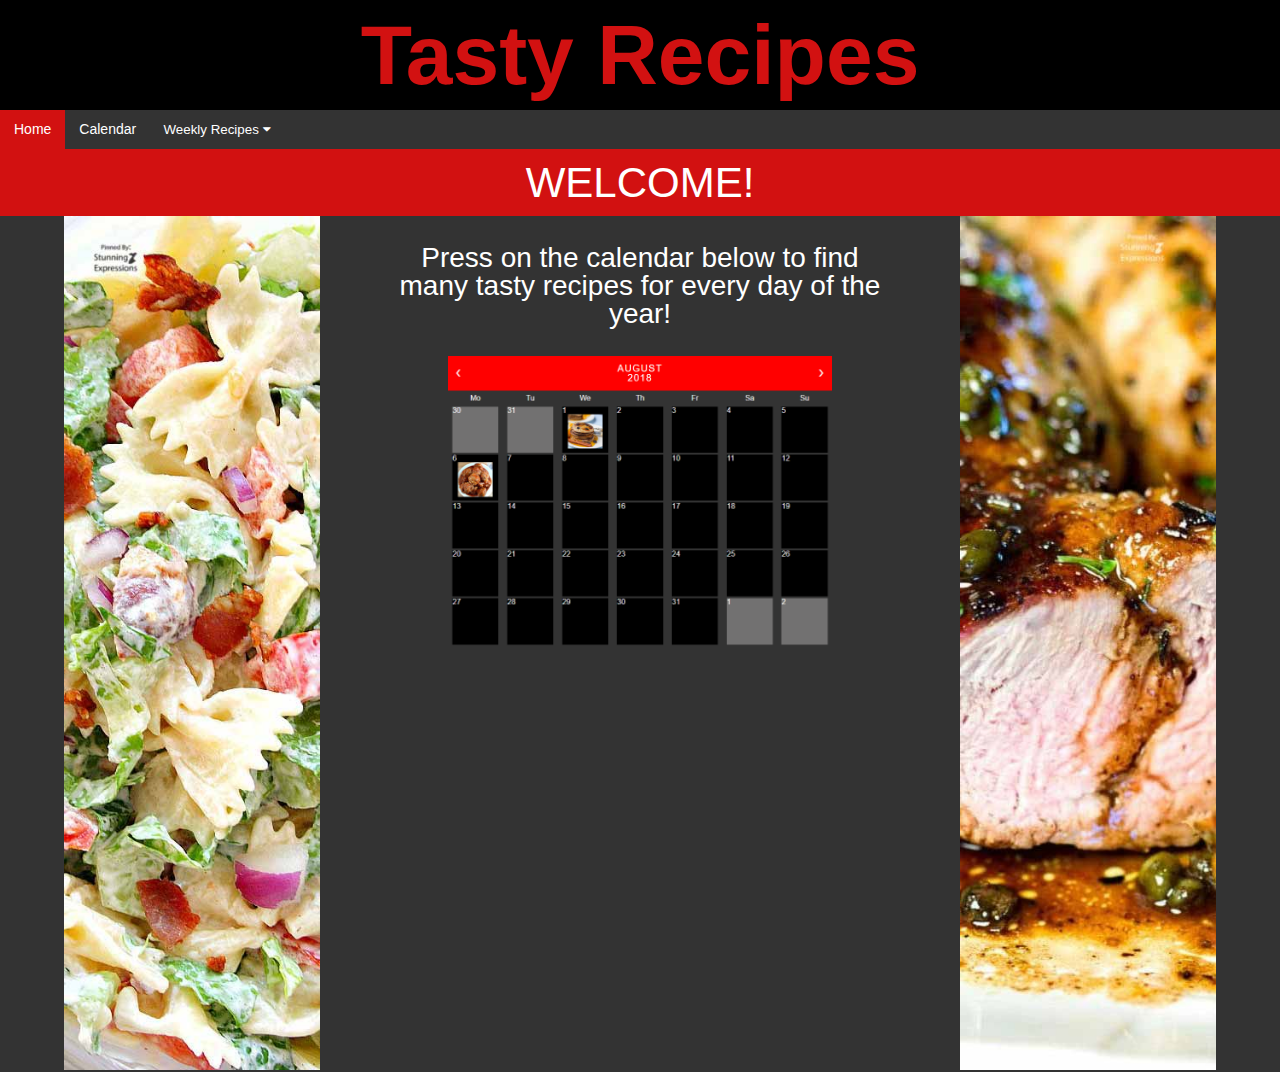
<file: index.html>
<!DOCTYPE html>
<html lang="en">
<head>
    <meta charset="UTF-8">
    <link rel="stylesheet" type="text/css" href="reset.css">
    <link rel="stylesheet" type="text/css" href="main.css">
    <link rel="stylesheet" type="text/css" href="index.css">
    <link rel="stylesheet" href="https://cdnjs.cloudflare.com/ajax/libs/font-awesome/4.7.0/css/font-awesome.min.css">
    <title>Home</title>
</head>
<body>
    <div class="title"><a href="index.html">Tasty Recipes</a></div>
    <div class="navbar">
        <a class="active" href="index.html">Home</a>
        <a href="calendar.html">Calendar</a>
        <div class="dropdown">
            <button class="dropbtn">
                Weekly Recipes
                <i class="fa fa-caret-down"></i>
            </button>
            <div class="dropdown-content">
                <a href="pancakes.html">Pancakes</a>
                <a href="meatballs.html">Meatballs</a>
            </div>
        </div>
    </div>
    <div class="pagetitle">
        <h1>Welcome! </h1>
    </div>
    <div class="imagecontainer">
        <div class="left-pic">
            <img src="sallad-left.jpg" alt="Picture of sallad">
        </div>
        <div class="right-pic">
            <img src="steak-right.jpg" alt="Picture of steak">
        </div>
        <div class="textbox">
            <p>Press on the calendar below to find many tasty recipes for every day of the year!</p>
        </div>
        <a href="calendar.html">
            <img class="calendar" src="calendar.png" alt="Picture of calendar">
        </a>

    </div>
    <footer></footer>
</body>
</html>
</file>
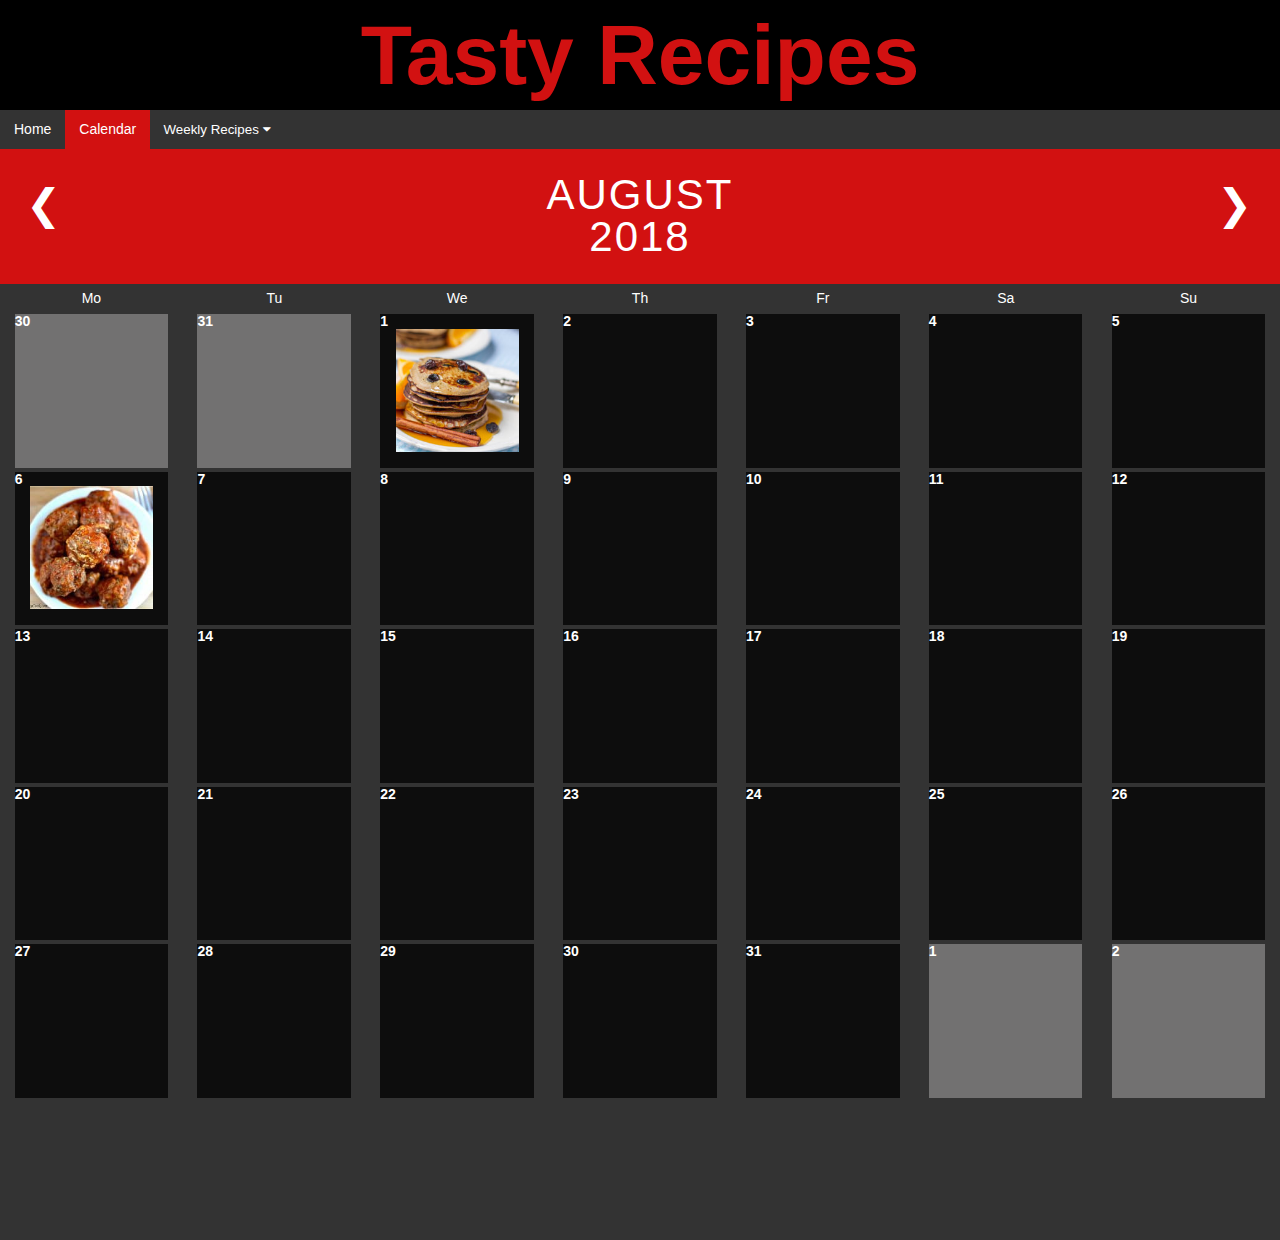
<file: calendar.html>
<!DOCTYPE html>
<html lang="en">
<head>
    <meta charset="UTF-8">
    <link rel="stylesheet" type="text/css" href="reset.css">
    <link rel="stylesheet" type="text/css" href="main.css">
    <link rel="stylesheet" type="text/css" href="calendar.css">
    <link rel="stylesheet" href="https://cdnjs.cloudflare.com/ajax/libs/font-awesome/4.7.0/css/font-awesome.min.css">

    <title>Calendar</title>
</head>
<body>
<div class="title"><a href="index.html">Tasty Recipes</a></div>
<div class="navbar">
    <a href="index.html">Home</a>
    <a class="active" href="calendar.html">Calendar</a>
    <div class="dropdown">
        <button class="dropbtn">
            Weekly Recipes
            <i class="fa fa-caret-down"></i></button>
        <div class="dropdown-content">
            <a href="pancakes.html">Pancakes</a>
            <a href="meatballs.html">Meatballs</a>
        </div>
    </div>
</div>
<div class="pagetitle">
    <ul>
        <li class="prev">&#10094;</li>
        <li class="next">&#10095;</li>
        <li>
            August<br>
            2018
        </li>
    </ul>
</div>

<ul class="weekdays">
    <li>Mo</li>
    <li>Tu</li>
    <li>We</li>
    <li>Th</li>
    <li>Fr</li>
    <li>Sa</li>
    <li>Su</li>
</ul>


    <div class="week">
        <div class="not-current">
            <div class="content-day">30</div>
        </div>
        <div class="not-current">
            <div class="content-day">31</div>
        </div>
        <div class="day">
            <div class="content-day">1</div>
            <div class="content-image">
                <a href="pancakes.html">
                    <img src="pancakes.jpg" alt="Pancakes">
                </a>
            </div>
        </div>
        <div class="day">
            <div class="content-day">2</div>
        </div>
        <div class="day">
            <div class="content-day">3</div>
        </div>
        <div class="day">
            <div class="content-day">4</div>
        </div>
        <div class="day">
            <div class="content-day">5</div>
        </div>
    </div>
    <div class="week">
        <div class="day">
            <div class="content-day">6</div>
            <div class="content-image">
                <a href="meatballs.html">
                    <img src="meatballs.jpg" alt="Meatballs">
                </a>
            </div>
        </div>
        <div class="day">
            <div class="content-day">7</div>
        </div>
        <div class="day">
            <div class="content-day">8</div>
        </div>
        <div class="day">
            <div class="content-day">9</div>
        </div>
        <div class="day">
            <div class="content-day">10</div>
            </div>
        <div class="day">
            <div class="content-day">11</div>
            </div>
        <div class="day">
            <div class="content-day">12</div>
            </div>
    </div>
    <div class="week">
        <div class="day">
            <div class="content-day">13</div>
            </div>
        <div class="day">
            <div class="content-day">14</div>
            </div>
        <div class="day">
            <div class="content-day">15</div>
            </div>
        <div class="day">
            <div class="content-day">16</div>
            </div>
        <div class="day">
            <div class="content-day">17</div>
            </div>
        <div class="day">
            <div class="content-day">18</div>
            </div>
        <div class="day">
            <div class="content-day">19</div>
            </div>
    </div>
    <div class="week">
        <div class="day">
            <div class="content-day">20</div>
            </div>
        <div class="day">
            <div class="content-day">21</div>
            </div>
        <div class="day">
            <div class="content-day">22</div>
            </div>
        <div class="day">
            <div class="content-day">23</div>
            </div>
        <div class="day">
            <div class="content-day">24</div>
            </div>
        <div class="day">
            <div class="content-day">25</div>
            </div>
        <div class="day">
            <div class="content-day">26</div>
            </div>
    </div>
    <div class="week">
        <div class="day">
            <div class="content-day">27</div>
        </div>
        <div class="day">
            <div class="content-day">28</div>
            </div>
        <div class="day">
            <div class="content-day">29</div>
            </div>
        <div class="day">
            <div class="content-day">30</div>
            </div>
        <div class="day">
            <div class="content-day">31</div>
            </div>
        <div class="not-current">
            <div class="content-day">1</div>
        </div>
        <div class="not-current">
            <div class="content-day">2</div>
        </div>
    </div>
<footer></footer>
</body>
</html>
</file>
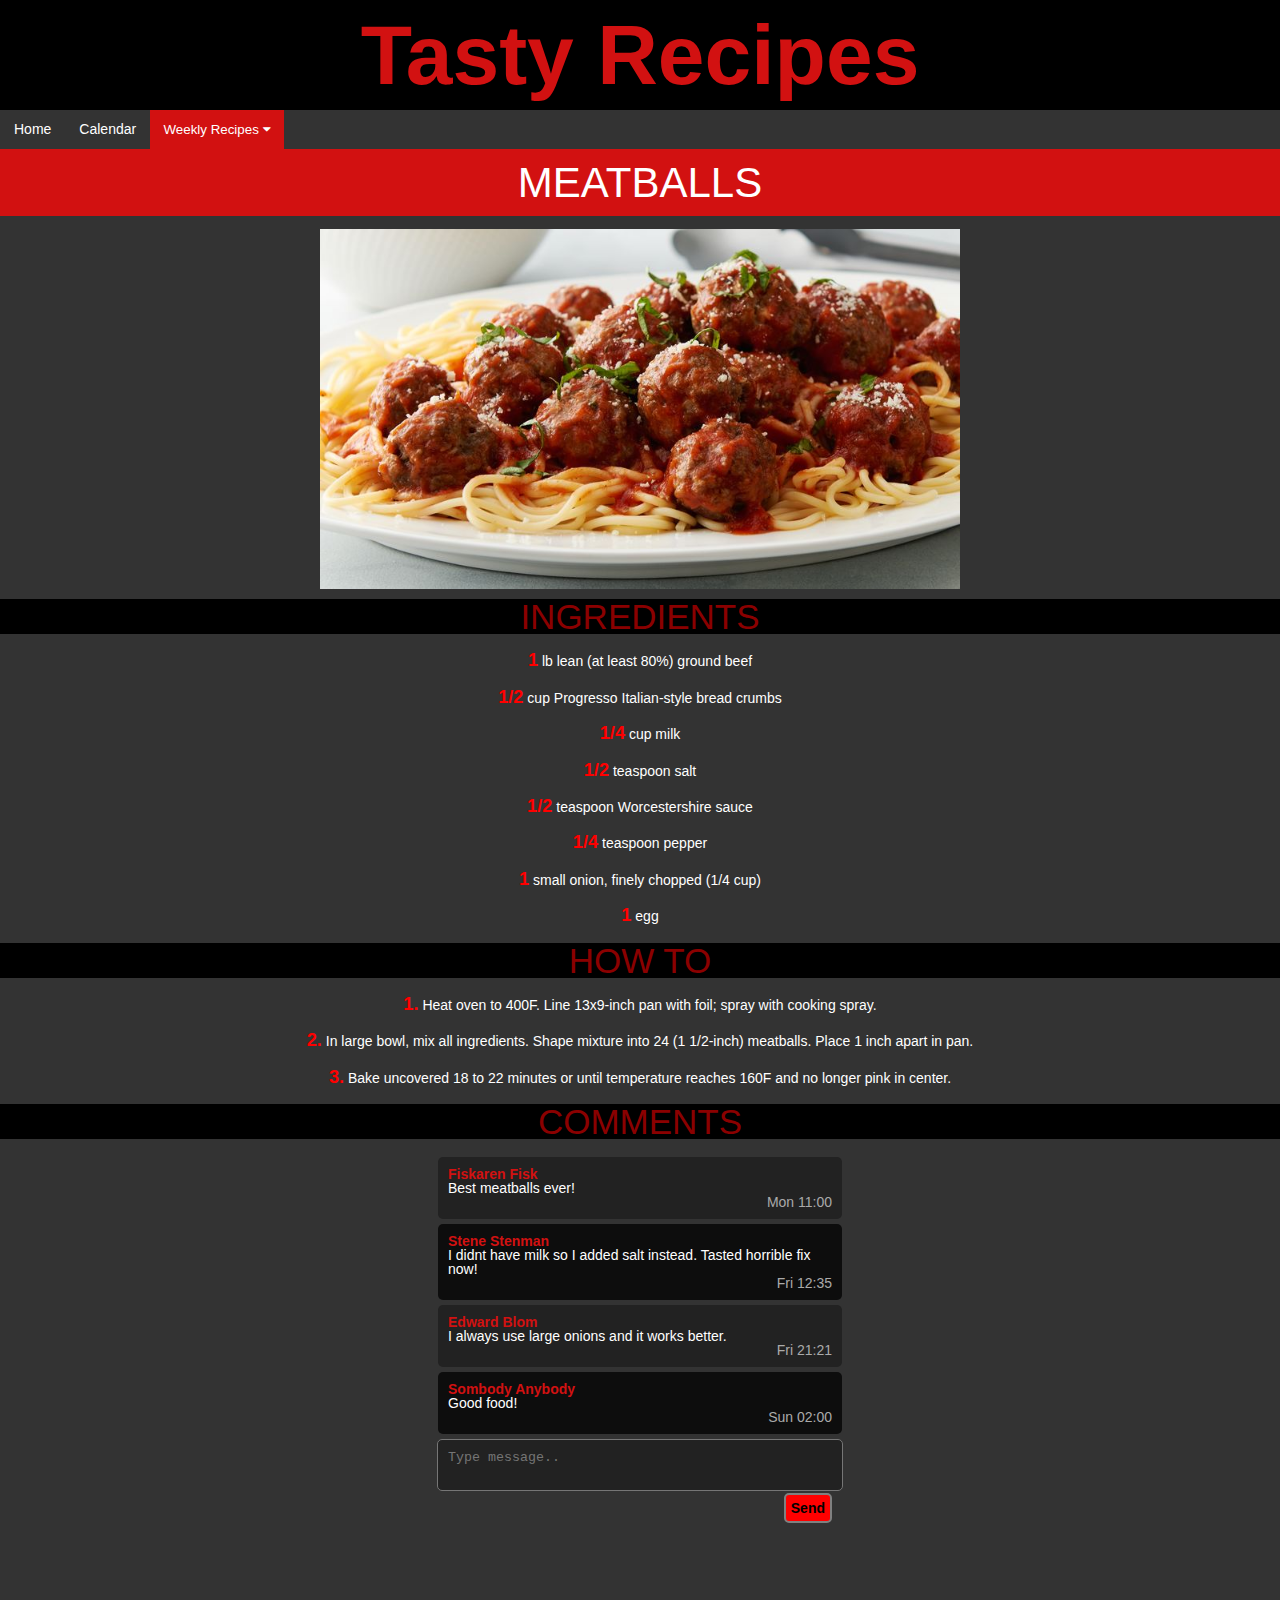
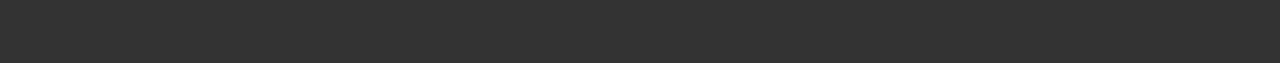
<file: meatballs.html>
<!DOCTYPE html>
<html lang="en">
<head>
    <meta charset="UTF-8">
    <link rel="stylesheet" type="text/css" href="reset.css">
    <link rel="stylesheet" type="text/css" href="main.css">
    <link rel="stylesheet" type="text/css" href="recipe.css">
    <link rel="stylesheet" href="https://cdnjs.cloudflare.com/ajax/libs/font-awesome/4.7.0/css/font-awesome.min.css">

    <title>Meatballs</title>
</head>
<body>
    <div class="title">
        <a href="index.html">Tasty Recipes</a>
    </div>
    <div class="navbar">
        <a href="index.html">Home</a>
        <a href="calendar.html">Calendar</a>
        <div class="dropdown">
            <button class="dropbtn-active">
                Weekly Recipes
                <i class="fa fa-caret-down"></i>
            </button>
            <div class="dropdown-content">
                <a href="pancakes.html">Pancakes</a>
                <a class="active" href="meatballs.html">Meatballs</a>
            </div>
        </div>
    </div>

    <div class="pagetitle">
        <h1>Meatballs </h1>
    </div>
    <div class="foodPresent">
        <img src="meatballs-recipe.jpg" alt="Meatballs">
    </div>
    <div class="header-recipe">
        <h2>
            ingredients
        </h2>
    </div>
    <div class="list-wrapper">
        <ul class="ingredients-list">
            <li class="ingredients-list-item">
                <div class="item-nr">
                   1
                </div>
                <div class="text">
                    lb lean (at least 80%) ground beef
                </div>
            </li>
            <li class="ingredients-list-item">
                <div class="item-nr">
                    1/2
                </div>
                <div class="text">
                    cup Progresso Italian-style bread crumbs
                </div>
            </li>
            <li class="ingredients-list-item">
                <div class="item-nr">
                    1/4
                </div>
                <div class="text">
                    cup milk
                </div>
            </li>
            <li class="ingredients-list-item">
                <div class="item-nr">
                    1/2
                </div>
                <div class="text">
                    teaspoon salt
                </div>
            </li>
            <li class="ingredients-list-item">
                <div class="item-nr">
                    1/2
                </div>
                <div class="text">
                    teaspoon Worcestershire sauce
                </div>
            </li>
            <li class="ingredients-list-item">
                <div class="item-nr">
                    1/4
                </div>
                <div class="text">
                    teaspoon pepper
                </div>
            </li>
            <li class="ingredients-list-item">
                <div class="item-nr">
                    1
                </div>
                <div class="text">
                    small onion, finely chopped (1/4 cup)
                </div>
            </li>
            <li class="ingredients-list-item">
                <div class="item-nr">
                    1
                </div>
                <div class="text">
                    egg
                </div>
            </li>
        </ul>
    </div>
    <div class="header-recipe">
        <h2>
                How To
        </h2>
    </div>
    <div class="list-wrapper">
        <ul class="ingredients-list">
            <li class="ingredients-list-item">
                <div class="item-nr">
                    1.
                </div>
                <div class="text">
                    Heat oven to 400F. Line 13x9-inch pan with foil; spray with cooking spray.
                </div>
            </li>
            <li class="ingredients-list-item">
                <div class="item-nr">
                    2.
                </div>
                <div class="text">
                    In large bowl, mix all ingredients. Shape mixture into 24 (1 1/2-inch) meatballs. Place 1 inch apart in pan.
                </div>
            </li>
            <li class="ingredients-list-item">
                <div class="item-nr">
                    3.
                </div>
                <div class="text">
                    Bake uncovered 18 to 22 minutes or until temperature reaches 160F and no longer pink in center.
                </div>
            </li>
        </ul>
    </div>
    <div class="header-recipe">
        <h2>Comments</h2>
    </div>
    <div>
        <div class="message-container">
            <p class="name"> Fiskaren Fisk</p>
            <p>Best meatballs ever!</p>
            <p class="time">Mon 11:00</p>
        </div>

        <div class="message-container darker">
            <p class="name"> Stene Stenman </p>
            <p>I didnt have milk so I added salt instead.
                Tasted horrible fix now!</p>
            <p class="time">Fri 12:35</p>
        </div>

        <div class="message-container">
            <p class="name"> Edward Blom</p>
            <p>I always use large onions and it works better.</p>
            <p class="time">Fri 21:21</p>
        </div>

        <div class="message-container darker">
            <p class="name"> Sombody Anybody</p>
            <p>Good food!</p>
            <p class="time">Sun 02:00</p>
        </div>
        <div class="textbox-wrapper">
            <textarea class="textbox" placeholder="Type message.."></textarea>
        </div>
        <div class="sendbutton-wrapper">
            <button class="sendbutton">
                Send
            </button>
        </div>
    </div>
<footer>
</footer>
</body>
</html>
</file>
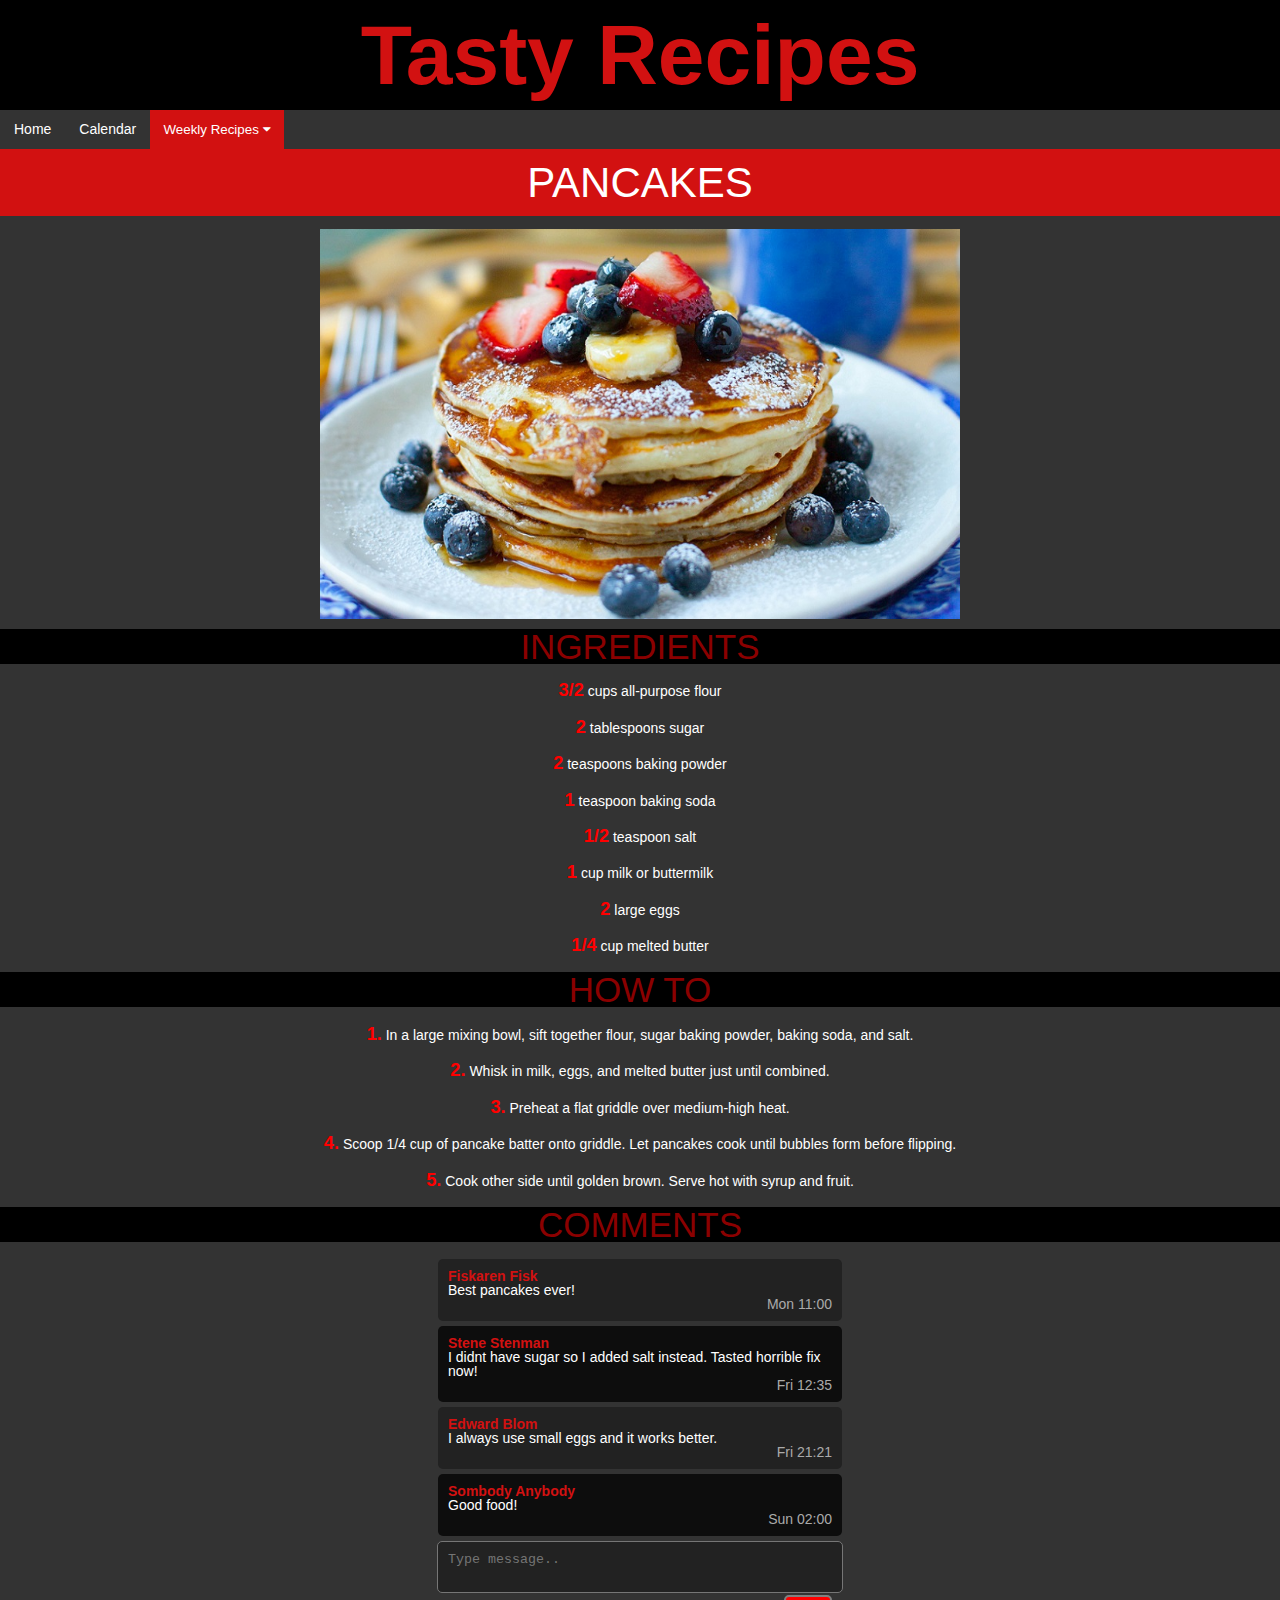
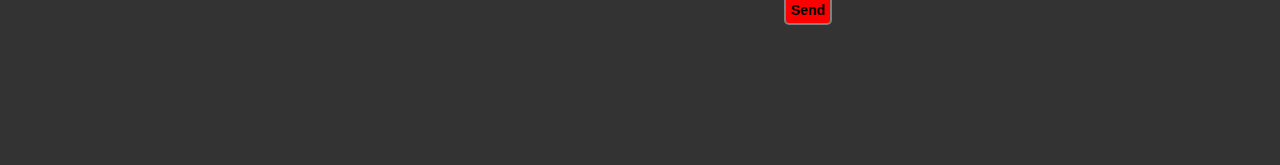
<file: pancakes.html>
<!DOCTYPE html>
<html lang="en">
<head>
    <meta charset="UTF-8">
    <link rel="stylesheet" type="text/css" href="reset.css">
    <link rel="stylesheet" type="text/css" href="main.css">
    <link rel="stylesheet" type="text/css" href="recipe.css">
    <link rel="stylesheet" href="https://cdnjs.cloudflare.com/ajax/libs/font-awesome/4.7.0/css/font-awesome.min.css">


    <title>Pancakes</title>
</head>
<body>
    <div class="title"><a href="index.html">Tasty Recipes</a></div>
    <div class="navbar">
        <a href="index.html">Home</a>
        <a href="calendar.html">Calendar</a>
        <div class="dropdown">
            <button class="dropbtn-active">
                Weekly Recipes
                <i class="fa fa-caret-down"></i>
            </button>
            <div class="dropdown-content">
                <a class="active" href="pancakes.html">Pancakes</a>
                <a href="meatballs.html">Meatballs</a>
            </div>
        </div>
    </div>
    <div class="pagetitle">
        <h1>Pancakes </h1>
    </div>
    <div class="foodPresent">
        <img src="pancakes-recipe.jpg" alt="Pancakes">
    </div>
    <div class="header-recipe">
        <h2>
            ingredients
        </h2>
    </div>
    <div class="list-wrapper">
        <ul class="ingredients-list">
            <li class="ingredients-list-item">
                <div class="item-nr">
                    3/2
                </div>
                <div class="text">
                    cups all-purpose flour
                </div>
            </li>
            <li class="ingredients-list-item">
                <div class="item-nr">
                    2
                </div>
                <div class="text">
                    tablespoons sugar
                </div>
            </li>
            <li class="ingredients-list-item">
                <div class="item-nr">
                    2
                </div>
                <div class="text">
                    teaspoons baking powder
                </div>
            </li>
            <li class="ingredients-list-item">
                <div class="item-nr">
                    1
                </div>
                <div class="text">
                    teaspoon baking soda
                </div>
            </li>
            <li class="ingredients-list-item">
                <div class="item-nr">
                    1/2
                </div>
                <div class="text">
                    teaspoon salt
                </div>
            </li>
            <li class="ingredients-list-item">
                <div class="item-nr">
                    1
                </div>
                <div class="text">
                    cup milk or buttermilk
                </div>
            </li>
            <li class="ingredients-list-item">
                <div class="item-nr">
                    2
                </div>
                <div class="text">
                    large eggs
                </div>
            </li>
            <li class="ingredients-list-item">
                <div class="item-nr">
                    1/4
                </div>
                <div class="text">
                    cup melted butter
                </div>
            </li>
        </ul>
    </div>
    <div class="header-recipe">
        <h2>
            How To
        </h2>
    </div>
    <div class="list-wrapper">
        <ul class="ingredients-list">
            <li class="ingredients-list-item">
                <div class="item-nr">
                    1.
                </div>
                <div class="text">
                    In a large mixing bowl, sift together flour, sugar baking powder, baking soda, and salt.
                </div>
            </li>
            <li class="ingredients-list-item">
                <div class="item-nr">
                    2.
                </div>
                <div class="text">
                    Whisk in milk, eggs, and melted butter just until combined.
                </div>
            </li>
            <li class="ingredients-list-item">
                <div class="item-nr">
                    3.
                </div>
                <div class="text">
                    Preheat a flat griddle over medium-high heat.
                </div>
            </li>
            <li class="ingredients-list-item">
                <div class="item-nr">
                    4.
                </div>
                <div class="text">
                    Scoop 1/4 cup of pancake batter onto griddle. Let pancakes cook until bubbles form before flipping.
                </div>
            </li>
            <li class="ingredients-list-item">
                <div class="item-nr">
                    5.
                </div>
                <div class="text">
                    Cook other side until golden brown. Serve hot with syrup and fruit.
                </div>
            </li>
        </ul>
    </div>
    <div class="header-recipe">
        <h2>Comments</h2>
    </div>

    <div class="message-container">
        <p class="name"> Fiskaren Fisk</p>
        <p>Best pancakes ever!</p>
        <p class="time">Mon 11:00</p>
    </div>

    <div class="message-container darker">
        <p class="name"> Stene Stenman </p>
        <p>I didnt have sugar so I added salt instead.
            Tasted horrible fix now!</p>
        <p class="time">Fri 12:35</p>
    </div>

    <div class="message-container">
        <p class="name"> Edward Blom</p>
        <p>I always use small eggs and it works better.</p>
        <p class="time">Fri 21:21</p>
    </div>

    <div class="message-container darker">
        <p class="name"> Sombody Anybody</p>
        <p>Good food!</p>
        <p class="time">Sun 02:00</p>
    </div>
    <div class="textbox-wrapper">
        <textarea class="textbox" placeholder="Type message.."></textarea>
    </div>
    <div class="sendbutton-wrapper">
        <button class="sendbutton">
            Send
        </button>
    </div>

    <footer></footer>
</body>
</html>
</file>
<file: main.css>
body{
    background-color: #333333;
    font-size: 14px;
    color: white;
    font-family: Arial, Helvetica, sans-serif;
}
.pagetitle{
    text-align: center;
    padding-top: 1%;
    padding-bottom: 1%;
    font-size: 3em;
    text-transform: uppercase;
    color: white;
    background: #d21111 ;
}
footer{
    height: 10em;
}
.title{
    background-color: black;
}

.title a{
    font-size: 6em;
    font-weight: bold;
    text-decoration: none;
    padding: 1%;
    color: #d21111;
    display: block;
    text-align:center;
}
.navbar {
    font-size: 1em;
    overflow: hidden;
    background-color: #333 ;
}
.navbar a {
    float: left;
    color: white;
    padding: 0.9em 1em;
    text-decoration: none;
}

.dropdown {
    float: left;
}

.dropbtn {
    border: none;
    outline: none;
    color: white;
    padding: 0.9em 1em;
    background-color: #333;
}
.dropbtn-active {
    border: none;
    outline: none;
    color: white;
    padding: 0.9em 1em;
    background-color: #d21111;
}
.dropdown-content {
    display: none;
    position: absolute;
    background-color: #333;
    padding: 0 1px 1px 1px;
}
.dropdown-content a {
    float: none;
    padding: 14px 16px;
    text-decoration: none;
    display: block;
    text-align: center;
}
.dropdown:hover .dropdown-content {
    display: block;
}
.navbar a.active {
    background-color: #d21111;
}
.navbar a:hover, .dropbtn:hover, .dropdown-content a:hover {
    background-color: #7a0b0b;
}
.navbar a:active, .dropdown-content a:active {
    background-color: #940e0e ;
}

@media (max-width: 660px) {
    .pagetitle{
        font-size: 1.5em;
    }
    .title a{
        font-size: 3em;
    }
    .navbar a {
        font-size: 0.7em;
    }
    .dropbtn {
        font-size: 0.7em;
    }
    .dropbtn-active {
        font-size: 0.7em;
    }
}
</file>
<file: index.css>
.textbox{
    padding-top: 1em;
    padding-bottom: 1em;
    width: 40%;
    margin: auto;
    font-size: 2em;
    color: white;
}
.imagecontainer{
    text-align: center;
}
.calendar{
    width: 30%;
    height: 30%;
}
.left-pic{
    width: 20%;
    height: auto;
    float: left;
    padding-left: 5%;
}
.left-pic img{
    width: 100%;
    height: auto;
}
.right-pic{
    width: 20%;
    height: auto;
    float: right;
    padding-right: 5%;
}
.right-pic img{
    width: 100%;
    height: auto;
}
@media (max-width: 710px) {
 .textbox{
     font-size: 1em;
 }
}
</file>
<file: calendar.css>
.pagetitle {
    padding: 2%;
}
.pagetitle ul li {
    color: white;
    text-transform: uppercase;
    letter-spacing: 2px;
}
.pagetitle .prev {
    float: left;
    padding-top: 10px;
}
.pagetitle .next {
    float: right;
    padding-top: 10px;
}
.weekdays {
    display:flex;
    justify-content: center;
}
.weekdays li {
    padding: 0.5em;
    width: 14.2%;
    color: white;
    text-align: center;
}
.week {
    display: flex;
    flex-direction: row;
    background-color: #333333;
    justify-content: space-around;
}
.day{
    background: #0D0D0D;
    margin: 2px;
    width: 12%;
    padding-top: 12%;
    position: relative;
}
.not-current{
    background: #727171;
    margin: 2px;
    width: 12%;
    padding-top: 12%;
    position: relative;
}
.content-day{
    position: absolute;
    font-weight: bold;
    top: 0;
    z-index: 2;
}
.content-image{
    position: absolute;
    text-align: center;
    top: 9.6%;
    z-index: 1;
}

.content-image img{
    width: 80%;
    height: auto;
}
@media (max-width: 600px) {
    .content{
        font-size: 0.7em;
    }
}
@media (max-width: 340px) {
    .content>a>img{
        width: 60%;
        height: 60%;
    }
}
</file>
<file: recipe.css>
.foodPresent img {
    vertical-align: middle;
    padding-top: 1%;
    width: 50%;
    display: block;
    margin: auto;
    margin-bottom: 0.7em;
}
.header-recipe {
    text-align: center;
    font-size: 2.5em;
    background: black;
    margin-bottom: 0.5em;
    text-transform: uppercase;
    color: darkred;
}

.list-wrapper{
    text-align: center;
}
.ingredients-list-item div{
    display: inline-block;
    padding-bottom: 1em;
}
.text{
    color: white;
}
.item-nr{
    font-size: 1.3em;
    font-weight: bold;
    color: red;
}
.message-container {
    width: 30%;
    margin: auto;
    margin-top: 5px;
    color: white;
    background-color: #222222;
    border-radius: 5px;
    padding: 10px;
}
.darker {
    background-color: #0D0D0D;
}

.name{
    font-weight: bold;
    color: #d21111;
}
.time {
    float: right;
    color: #aaa;
}
.message-container::after {
    content: "";
    clear: both;
    display: block;
}
.textbox-wrapper{
    text-align: center;
}
.textbox{
    resize: none;
    color: white;
    width: 30%;
    margin-top: 5px;
    background-color: #222222;
    border-radius: 5px;
    padding: 10px;
}
.sendbutton-wrapper{
    width: 30%;
    text-align: right;
    margin: auto;
}
.sendbutton{
    font-weight: bold;
    font-size: 1em;
    color: black;
    padding: 5px;
    background-color: red;
    display: inline;
    border-radius: 5px;
    border: 2px solid grey;
}
.sendbutton:active{
    background-color: #940e0e;
}

@media (max-width: 660px) {
    h1{
        font-size: 2em;
    }
    h2{
        font-size: 1.25em;
    }
}
</file>
